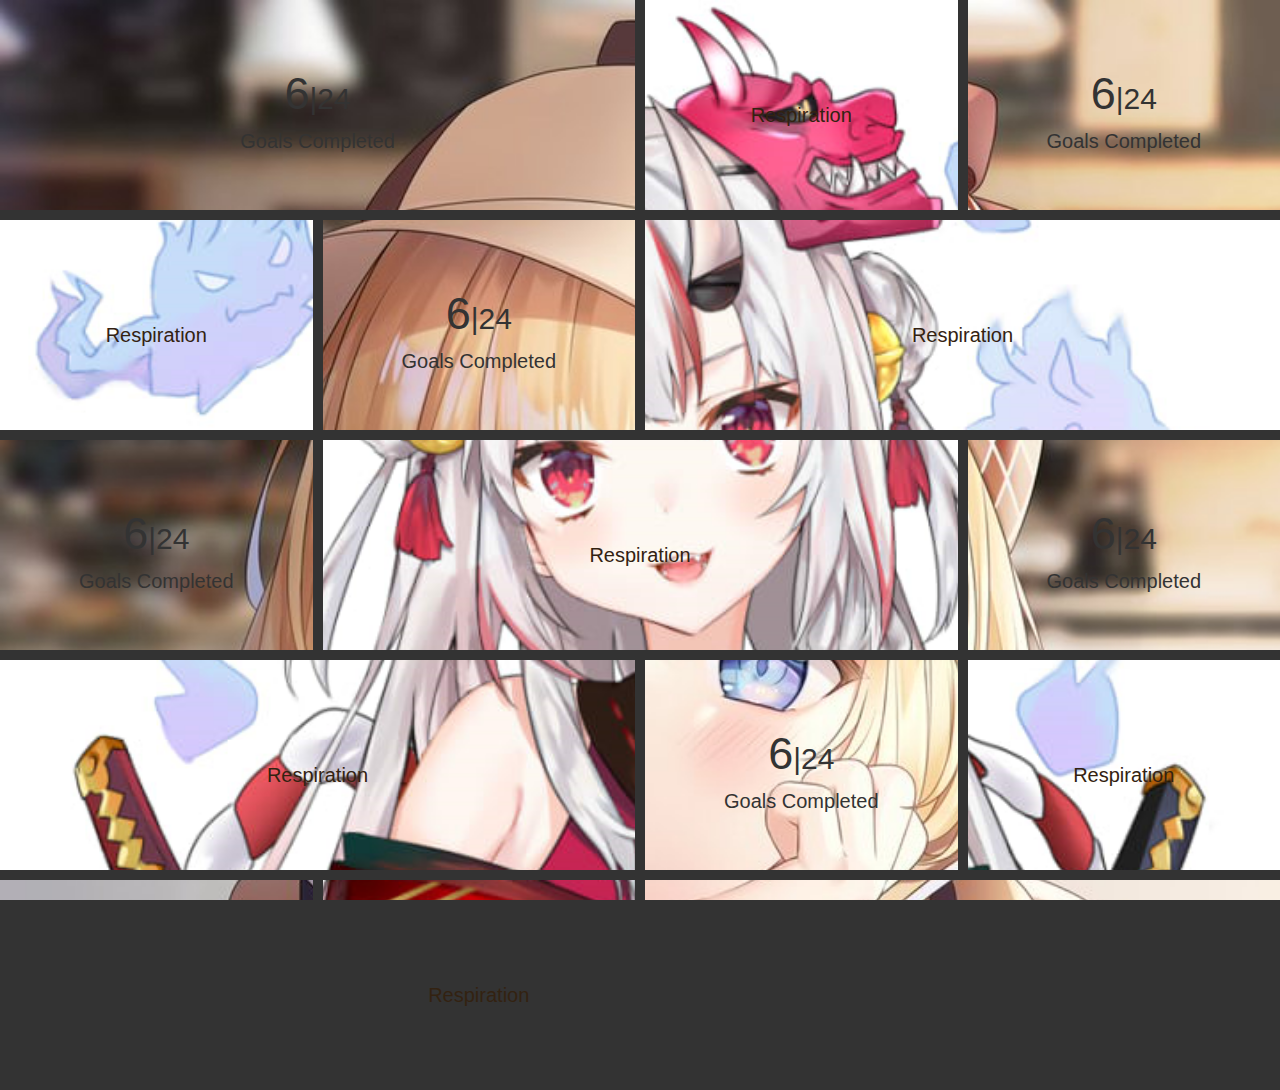
<file: index.html>
<!DOCTYPE html>
<html>
    <head>
        <meta charset="UTF-8">
        <meta name="viewport" content="width=device-width, initial-scale=1.0">
        <link rel="stylesheet" href="https://cdnjs.cloudflare.com/ajax/libs/font-awesome/5.13.0/css/all.min.css" integrity="sha256-h20CPZ0QyXlBuAw7A+KluUYx/3pK+c7lYEpqLTlxjYQ=" crossorigin="anonymous" />
        <link rel="stylesheet" href="style.css">

    <title>你好 GitHub</title>
    </head>
    <body>
        <div class="container">
            <div class="bg1">
                <h2>6<span>|24</span></h2>
                <p>Goals Completed</p>
            </div>
            <div class="bg2">
                <h2><i class="fas fa-battery-three-quarters"></i></h2>
                <p>Respiration</p>
            </div> 
            <div class="bg1">
                <h2>6<span>|24</span></h2>
                <p>Goals Completed</p>
            </div>
            <div class="bg2">
                <h2><i class="fas fa-battery-three-quarters"></i></h2>
                <p>Respiration</p>
            </div> 
    
            <div class="bg1">
                <h2>6<span>|24</span></h2>
                <p>Goals Completed</p>
            </div>
            <div class="bg2">
                <h2><i class="fas fa-battery-three-quarters"></i></h2>
                <p>Respiration</p>
            </div> 
            <div class="bg1">
                <h2>6<span>|24</span></h2>
                <p>Goals Completed</p>
            </div>
            <div class="bg2">
                <h2><i class="fas fa-battery-three-quarters"></i></h2>
                <p>Respiration</p>
            </div> 
            <div class="bg1">
                <h2>6<span>|24</span></h2>
                <p>Goals Completed</p>
            </div>
            <div class="bg2">
                <h2><i class="fas fa-battery-three-quarters"></i></h2>
                <p>Respiration</p>
            </div> 
            <div class="bg1">
                <h2>6<span>|24</span></h2>
                <p>Goals Completed</p>
            </div>
            <div class="bg2">
                <h2><i class="fas fa-battery-three-quarters"></i></h2>
                <p>Respiration</p>
            </div> 
            <div class="bg1">
                <h2>6<span>|24</span></h2>
                <p>Goals Completed</p>
            </div>
            <div class="bg2">
                <h2><i class="fas fa-battery-three-quarters"></i></h2>
                <p>Respiration</p>
            </div> 
            <div class="bg1">
                <h2>6<span>|24</span></h2>
                <p>Goals Completed</p>
            </div>
        </div>
        
    </body>
</html>
</file>
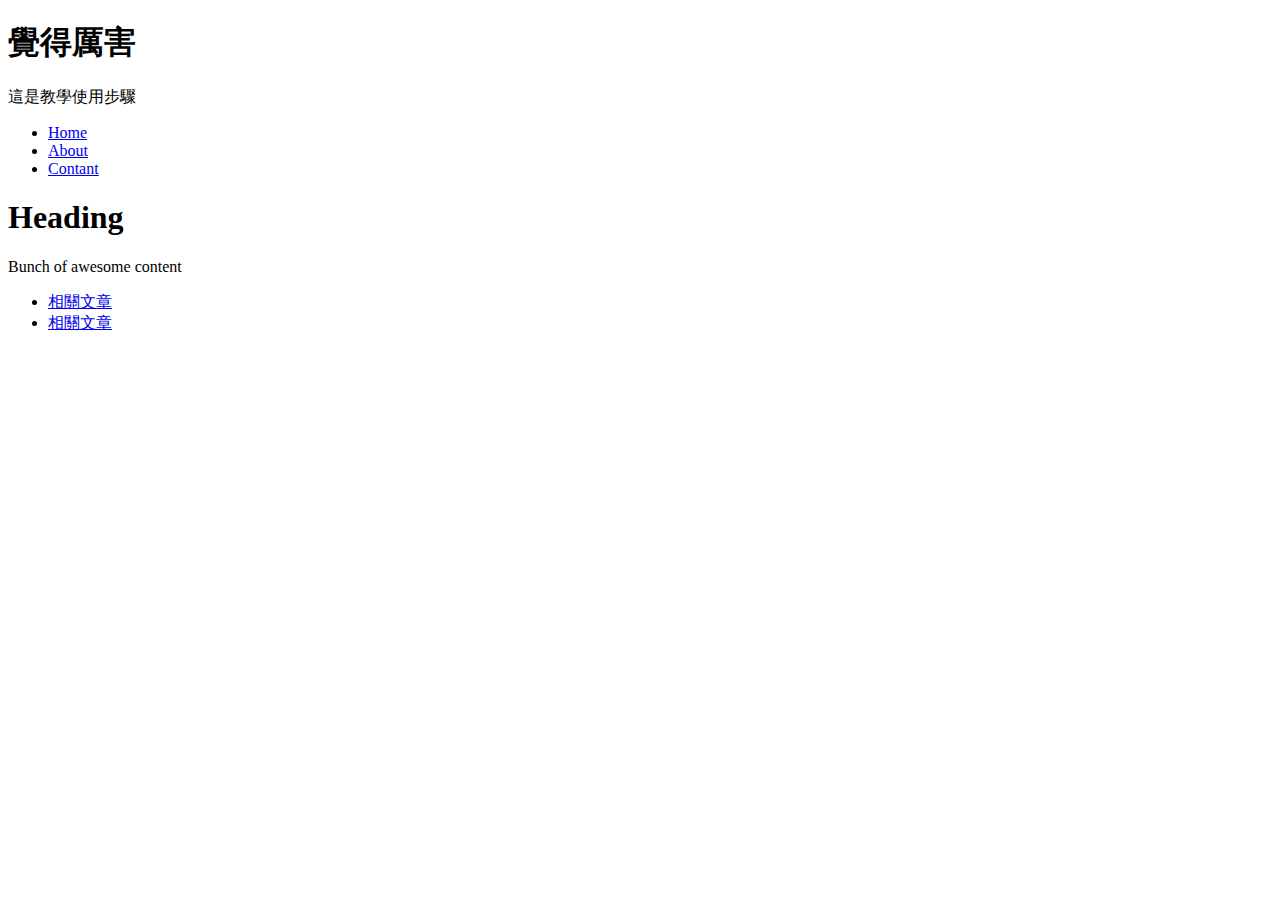
<file: a11.html>
<!DOCTYPE html>
<html>
    <head>
        <meta charset="utf-8">
        <meta name="viewport" content="width=device-width, initial-scale=1.0">
    <title>你好 GitHub</title>
    </head>
    <body>
        <h1>
            覺得厲害
        </h1>
        <p>
            這是教學使用步驟
        </p>
        <nav class="menu">
            <ul>
                <li>
                    <a href="#">Home</a>
                </li>
                <li>
                    <a href="#">About</a>
                </li>
                <li>
                    <a href="#">Contant</a>
                </li>
            </ul>
        </nav>

        <section>
            <h1>Heading</h1>
            <p>Bunch of awesome content</p>
        </section>

        <article>
            <section id="intro">
                <!--介紹-->
            </section>

            <section id="main_content">
                <!--主內容-->
            </section>

            <section id="related">
                <ul>
                    <li>
                        <a href="index.html">相關文章</a>
                    </li>
                    <li>
                        <a href="aaa.html">相關文章</a>
                    </li>
                </ul>
            </section>
        </article>
    </body>
</html>
</file>
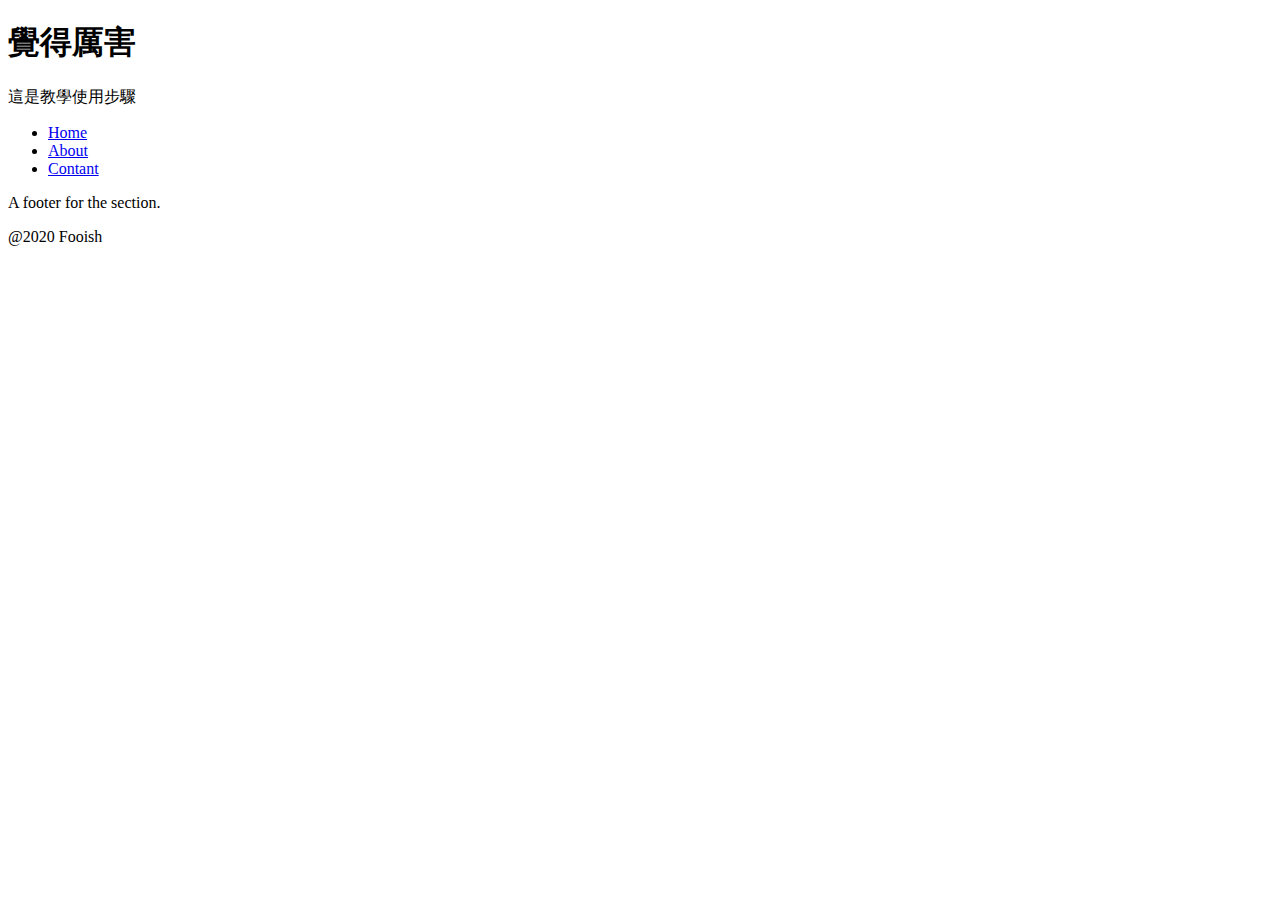
<file: a12.html>
<!DOCTYPE html>
<html>
    <head>
        <meta charset="utf-8">
        <meta name="viewport" content="width=device-width, initial-scale=1.0">
    <title>你好 GitHub</title>
    </head>
    <body>
        <h1>
            覺得厲害
        </h1>
        <p>
            這是教學使用步驟
        </p>
        <nav class="menu">
            <ul>
                <li>
                    <a href="#">Home</a>
                </li>
                <li>
                    <a href="#">About</a>
                </li>
                <li>
                    <a href="#">Contant</a>
                </li>
            </ul>
        </nav>

        <section>
            <!--stuff-->
            <footer>
                A footer for the section.
            </footer>
        </section>

        <footer>
            <p>
                @2020 Fooish
            </p>
            <!--A footer for the page-->
        </footer>
    </body>
</html>
</file>
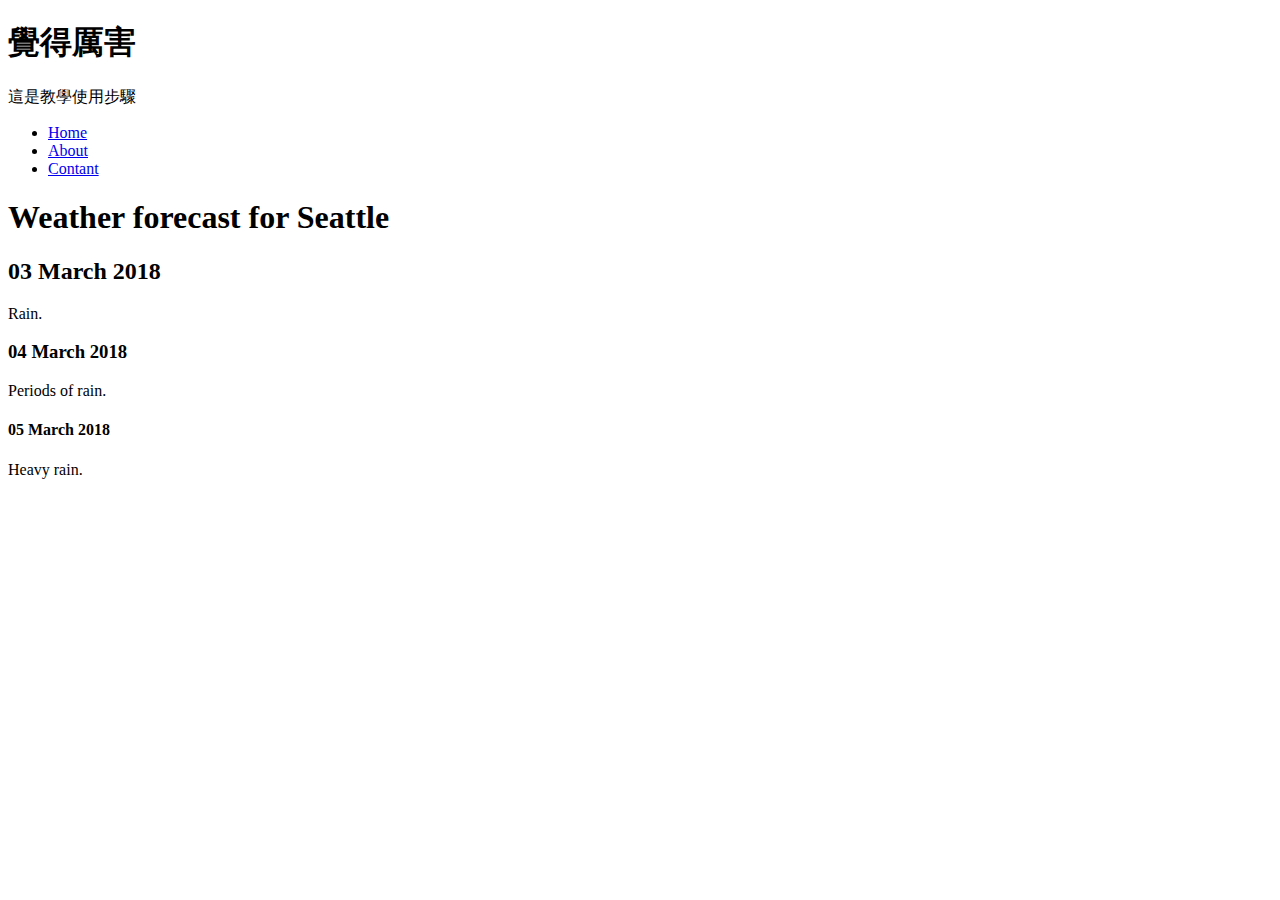
<file: aaa.html>
<!DOCTYPE html>
<html>
    <head>
        <meta charset="utf-8">
        <meta name="viewport" content="width=device-width, initial-scale=1.0">
    <title>你好 GitHub</title>
    </head>
    <body>
        <h1>
            覺得厲害
        </h1>
        <p>
            這是教學使用步驟
        </p>
        <nav class="menu">
            <ul>
                <li>
                    <a href="#">Home</a>
                </li>
                <li>
                    <a href="#">About</a>
                </li>
                <li>
                    <a href="#">Contant</a>
                </li>
            </ul>
        </nav>

        <article class="forecast">
            <h1>Weather forecast for Seattle</h1>

            <article class="day-forecast">
                <h2>03 March 2018</h2>
                <p>Rain.</p>
            </article>

            <article class="day-forecast">
                <h3>04 March 2018</h3>
                <p>Periods of rain.</p>
            </article>

            <article class="day-forecast">
                <h4>05 March 2018</h4>
                <p>Heavy rain.</p>
            </article>
        </article>
    </body>
</html>
</file>
<file: style.css>
@import url(https://fonts.googleapis.com/css2?
family=Roboto:wght@300;400&display=swap');

*{
    box-sizing: border-box;
    margin: 0;
    padding: 0
}

body{
    background: #333;
    color: #fff;
    font-family: 'Roboto', sans-serif;
}

.container{
    display: grid;
    grid-template-columns: repeat(4, 1fr);
    grid-gap: 10px;
}

.container > div{
    height: 210px;
    background-size: cover;
    background-attachment: fixed;

    display:flex;
    flex-direction: column;
    align-items: center;
    justify-content: center;
    text-align: center;
    transition: all 0.5s ease-in;
}

.container > div:hover {
    opacity:0.7;
    transform: scale(0.7);

}

h2 {
    font-size: 45px;
    font-weight: 300;
    margin: 10px;
}

h2 span {
    font-size: 30px;
}

p {
    font-size: 20px;
}

.container > div:nth-of-type(1){
    grid-column: 1 / 3 ;
}

.container > div:nth-of-type(6){
    grid-column: 3 / 5 ;
}

.container > div:nth-of-type(8){
    grid-column: 2 / 4 ;
}

.container > div:nth-of-type(10){
    grid-column: 1 / 3 ;
}

.container > div:nth-of-type(15){
    grid-column: 3 / 5 ;
}

.bg1{
    background: url('./img/AME.jpg');
    color: #333;
}

.bg2{
    background: url('./img/Nakiri_Ayame_Portrait.png');
    color: #321
}
.shadowbox {
    width: 15em;
    border: 1px solid #333;
    box-shadow: 8px 8px 5px #444;
    padding: 8px 12px;
    background-image: linear-gradient(180deg, #fff, #ddd 40%, #ccc);
  }
</file>
